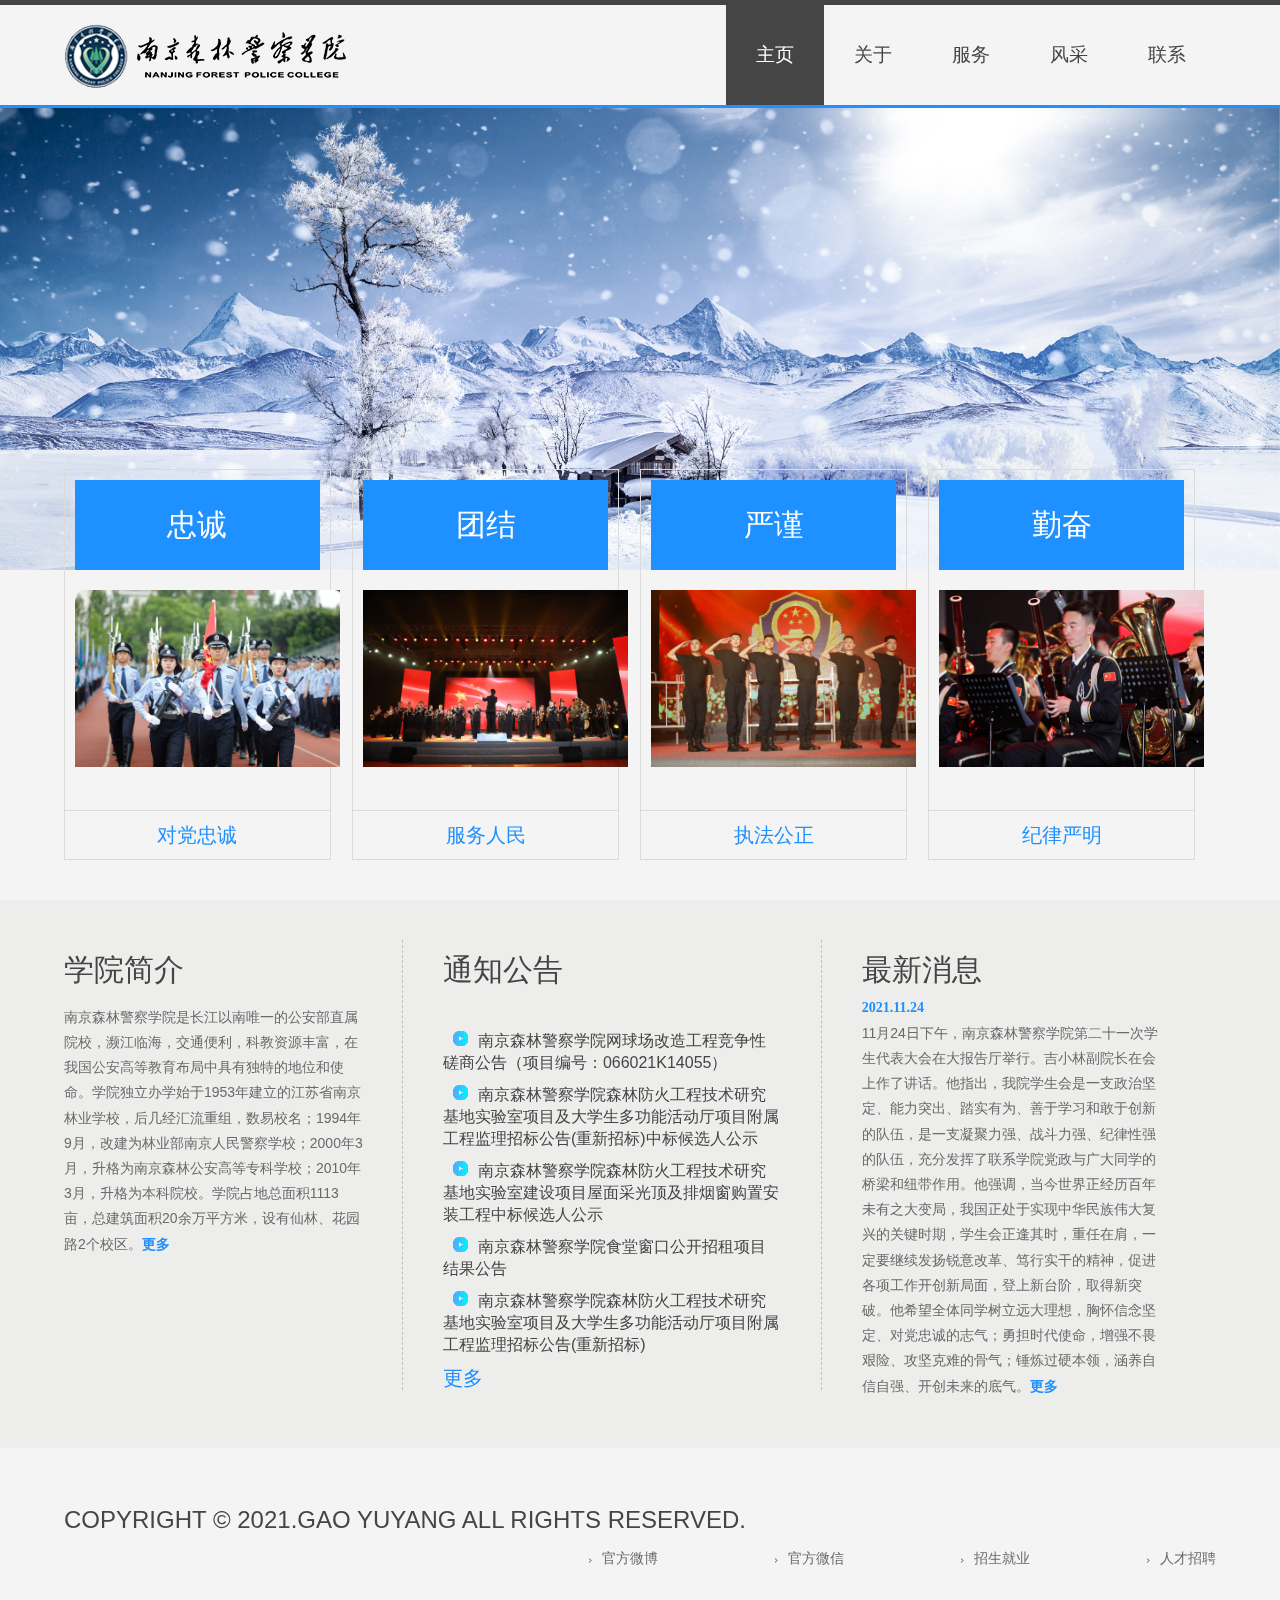
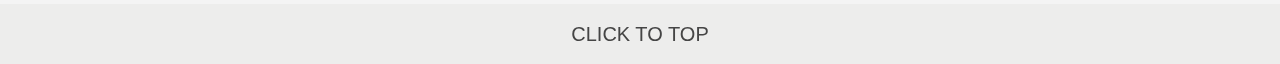
<file: nfpcfake/index.html>
<!DOCTYPE HTML>
<html>
	<head>
		<title>南京森林警察学院官网</title>
		<link href="css/style.css" rel="stylesheet" type="text/css"  media="all" />
		<link rel="stylesheet" href="css/responsiveslides.css">
		<link rel="icon" href="images/校徽.png" type="image/x-icon">
		<link rel="shortcut icon" href="images/校徽.png" type="image/x-icon">
		  <script>
		    $(function () {
				// Slideshow 1
				$("#slider1").responsiveSlides({
					maxwidth: 1600,
					speed: 600
				});
			});
		  </script>
		  <script type="text/javascript">
			jQuery(document).ready(function($) {
				$(".scroll").click(function(event){		
					event.preventDefault();
					$('html,body').animate({scrollTop:$(this.hash).offset().top},1200);
				});
			});
		</script>
		<script type="text/javascript">
			jQuery(document).ready(function($) {
				$(".scroll").click(function(event){		
					event.preventDefault();
					$('html,body').animate({scrollTop:$(this.hash).offset().top},1200);
				});
			});
		</script>
	</head>
	<body>
	<!---start-wrap---->
		<!---start-header---->
		<div class="header" id="top">
			<div class="wrap">
			<!---start-logo---->
			<div class="logo">
				<a href="index.html"><img src="images/logo.png" title="logo" /></a>
			</div>
			<!---End-logo---->
			<!---start-top-nav---->
			<div class="top-nav">
				<ul>
					<li class="active"><a href="index.html">主页</a></li>
					<li><a href="about.html">关于</a></li>
					<li><a href="services.html">服务</a></li>
					<li><a href="gallery.html">风采</a></li>
					<li><a href="contact.html">联系</a></li>
				</ul>
			</div>
			<div class="clear"> </div>
			<!---End-top-nav---->
		</div>
		<!---End-header---->
	</div>
		<!--start-image-slider---->
					<div class="image-slider">
						<!-- Slideshow 1 -->
					    <ul class="rslides" id="slider1">
					      <li><img src="images/首页封面.jpg" alt=""></li>
					    </ul>
						 <!-- Slideshow 2 -->
					</div>
					<!--End-image-slider---->
		<!---start---content----->
		<div class="wrap">
		<div class="content">
			<!---start-grids----->
			<div class="grids">
				 <div class="grid">
				 	<h3>忠诚</h3>
				 	<a href="#"><img src="images/忠诚.jpg"  title="忠诚" /></a>
				 	<p></p>
				 	<a class="button" href="#">对党忠诚</a>
				 </div>
				 <div class="grid">
				 	<h3>团结</h3>
				 	<a href="#"><img src="images/团结.jpg"  title="团结" /></a>
				 	<p></p>
				 	<a class="button" href="#">服务人民</a>
				 </div>
				 </div>
				 <div class="grid">
				 	<h3>严谨</h3>
				 	<a href="#"><img src="images/严谨.jpg"  title="严谨" /></a>
				 	<p></p>
				 	<a class="button" href="#">执法公正</a>
				 </div>
				 </div>
				 <div class="grid last-grid">
				 	<h3>勤奋</h3>
				 	<a href="#"><img src="images/勤奋.jpg"  title="勤奋	" /></a>
				 	<p></p>
				 	<a class="button" href="#">纪律严明</a>
				 </div>
				 </div>
				 <div class="clear"> </div>
			</div>
			<!---End-grids----->
		</div>
		</div>
			<!---start-box---->
			<div class="boxs">
				<div class="wrap">
				<div class="box">
					<h3>学院简介</h3>
					<p>南京森林警察学院是长江以南唯一的公安部直属院校，濒江临海，交通便利，科教资源丰富，在我国公安高等教育布局中具有独特的地位和使命。学院独立办学始于1953年建立的江苏省南京林业学校，后几经汇流重组，数易校名；1994年9月，改建为林业部南京人民警察学校；2000年3月，升格为南京森林公安高等专科学校；2010年3月，升格为本科院校。学院占地总面积1113亩，总建筑面积20余万平方米，设有仙林、花园路2个校区。<a href="about.html">更多</a></p>
				</div>
				<div class="box center-box">
					<h3>通知公告</h3>
					<ul>
						<li><a href="#">南京森林警察学院网球场改造工程竞争性磋商公告（项目编号：066021K14055）</li>
						<li><a href="#">南京森林警察学院森林防火工程技术研究基地实验室项目及大学生多功能活动厅项目附属工程监理招标公告(重新招标)中标候选人公示</a></li>
						<li><a href="#">南京森林警察学院森林防火工程技术研究基地实验室建设项目屋面采光顶及排烟窗购置安装工程中标候选人公示</a></li>
						<li><a href="#">南京森林警察学院食堂窗口公开招租项目结果公告</a></li>
						<li><a href="#">南京森林警察学院森林防火工程技术研究基地实验室项目及大学生多功能活动厅项目附属工程监理招标公告(重新招标)</a></li>
						<a class="button1" href="http://www.forestpolice.net/706/list.htm">更多</a>
					</ul>
				</div>
				<div class="box">
					<h3>最新消息</h3>
					<span>2021.11.24</span>
					<p>11月24日下午，南京森林警察学院第二十一次学生代表大会在大报告厅举行。吉小林副院长在会上作了讲话。他指出，我院学生会是一支政治坚定、能力突出、踏实有为、善于学习和敢于创新的队伍，是一支凝聚力强、战斗力强、纪律性强的队伍，充分发挥了联系学院党政与广大同学的桥梁和纽带作用。他强调，当今世界正经历百年未有之大变局，我国正处于实现中华民族伟大复兴的关键时期，学生会正逢其时，重任在肩，一定要继续发扬锐意改革、笃行实干的精神，促进各项工作开创新局面，登上新台阶，取得新突破。他希望全体同学树立远大理想，胸怀信念坚定、对党忠诚的志气；勇担时代使命，增强不畏艰险、攻坚克难的骨气；锤炼过硬本领，涵养自信自强、开创未来的底气。<a href="http://www.forestpolice.net/704/list.htm">更多</a></p>
				</div>
				<div class="clear"> </div>
			</div>
			<!---start-box---->
		</div>
		<!---End---content----->
		<div class="clear"> </div>
		<div class="footer">
			<div class="wrap">
			<div class="footer-left">
				<p>Copyright &copy; 2021.Gao YuYang All rights reserved.
			</div>
			<div class="footer-right">
				<ul>
					<li><a href="http://www.forestpolice.net/_upload/tpl/00/01/1/template1/images/weibo.png">官方微博</a></li>
					<li><a href="http://www.forestpolice.net/_upload/tpl/00/01/1/template1/images/weixin.jpg">官方微信</a></li>
					<li><a href="https://zsjyc.forestpolice.net/">招生就业</a></li>
					<li><a href="http://rsc.forestpolice.net/396/list.htm">人才招聘</a></li>
				</ul>
			</div>
			<div class="clear"> </div>
			
		</div>
	</div>
	<div class="clear"> </div>
	<div class="top-link">
		<a href="#top" class="scroll">Click to Top</a>
	</div>
	<!---End-wrap---->
	
</body>
</html>
</file>
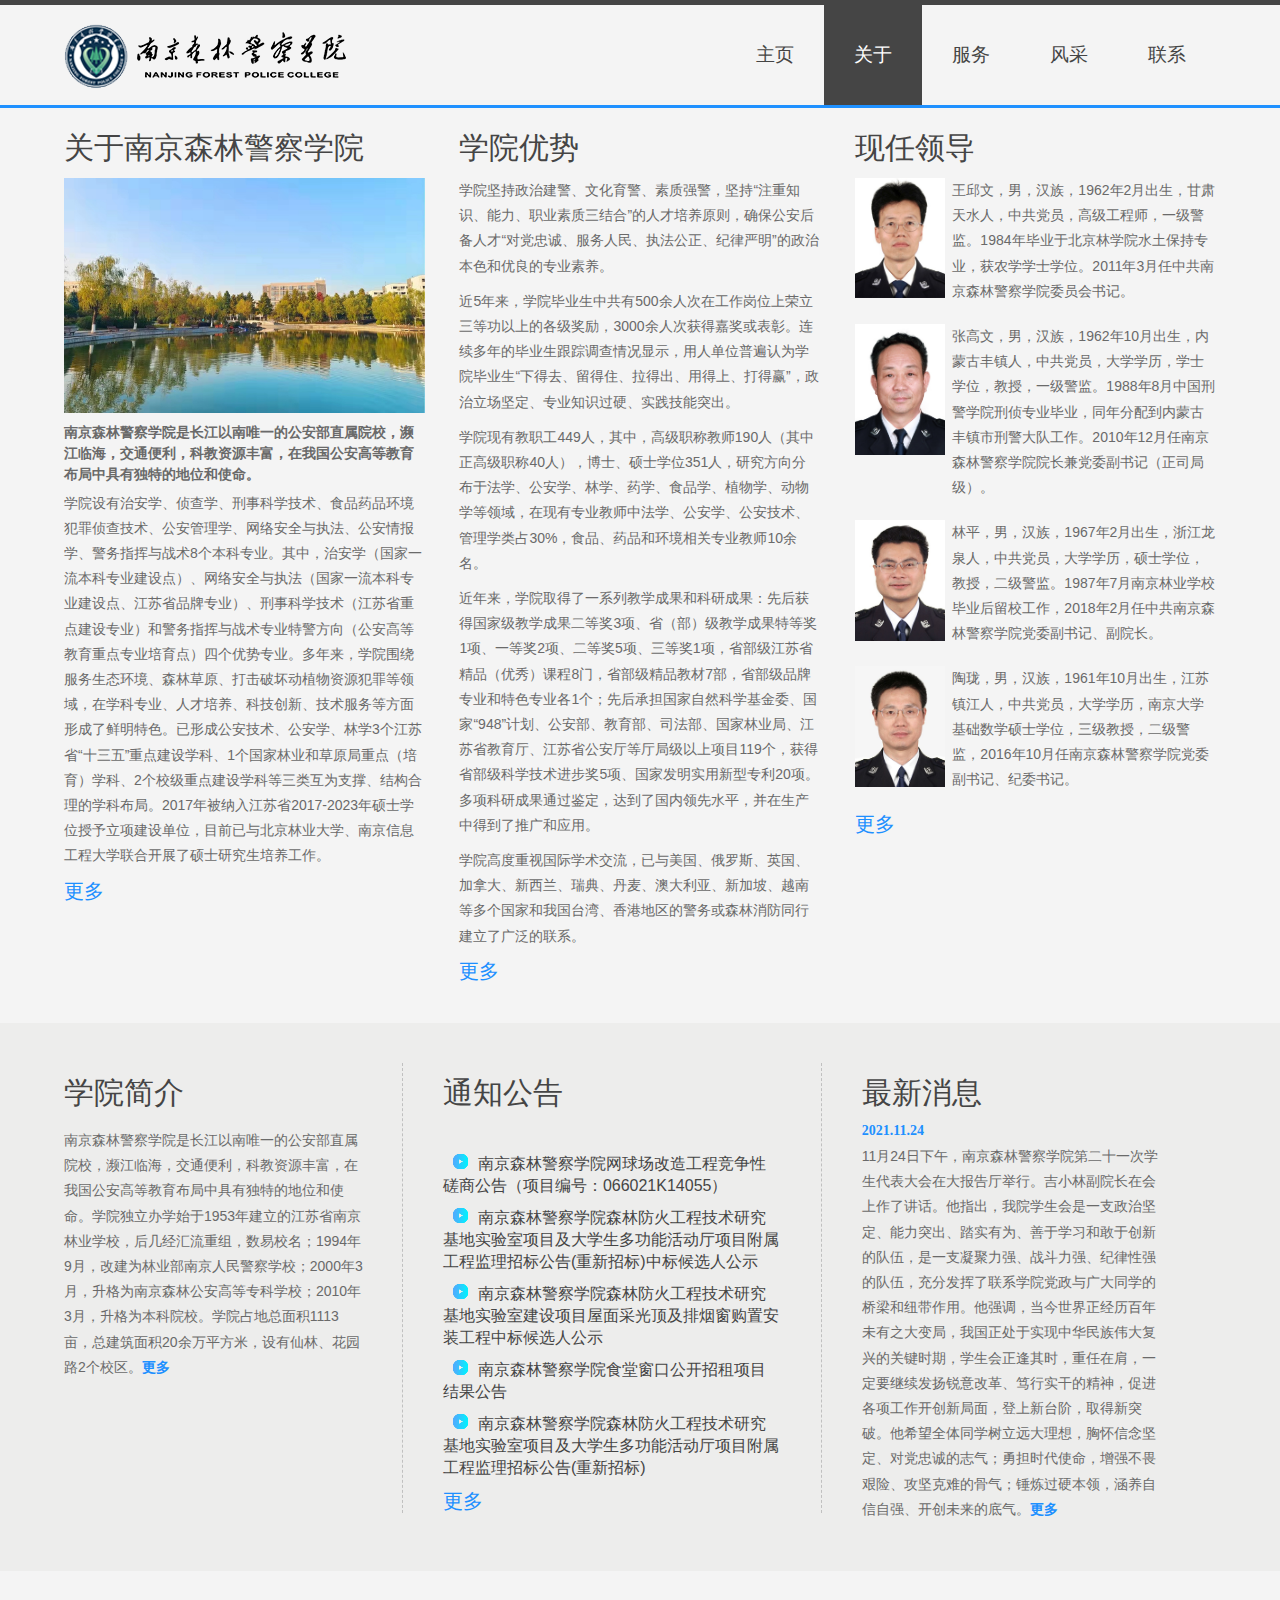
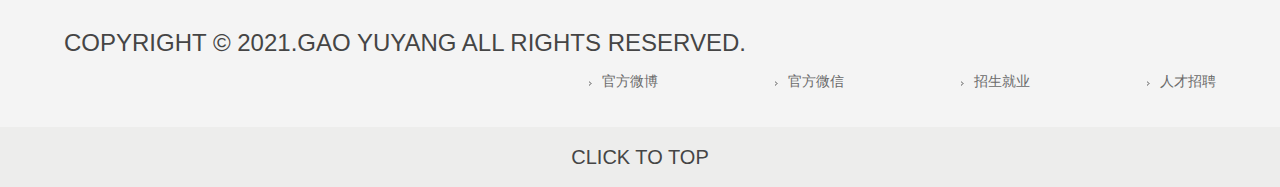
<file: nfpcfake/about.html>
<!DOCTYPE HTML>
<html>
	<head>
		<title>南京森林警察学院官网</title>
		<link href="css/style.css" rel="stylesheet" type="text/css"  media="all" />
		<link rel="icon" href="images/校徽.png" type="image/x-icon">
		<link rel="shortcut icon" href="images/校徽.png" type="image/x-icon">
		<script src="http://www.5imoban.net/download/jquery/jquery-1.8.3.min.js"></script>
		  <script type="text/javascript">
			jQuery(document).ready(function($) {
				$(".scroll").click(function(event){		
					event.preventDefault();
					$('html,body').animate({scrollTop:$(this.hash).offset().top},1200);
				});
			});
		</script>
	</head>
	<body>
	<!---start-wrap---->
	
		<!---start-header---->
		<div class="header" id="top">
			<div class="wrap">
			<!---start-logo---->
			<div class="logo">
				<a href="index.html"><img src="images/logo.png" title="logo" /></a>
			</div>
			<!---End-logo---->
			<!---start-top-nav---->
			<div class="top-nav">
				<ul>
					<li><a href="index.html">主页</a></li>
					<li class="active"><a href="about.html">关于</a></li>
					<li><a href="services.html">服务</a></li>
					<li><a href="gallery.html">风采</a></li>
					<li><a href="contact.html">联系</a></li>
				</ul>
			</div>
			<div class="clear"> </div>
			<!---End-top-nav---->
		</div>
		<!---End-header---->
	</div>
		<!---start---content----->
		<div class="wrap">
		<div class="content">
			<!--start-about--->
			<div class="about">
				<div class="about-grids">
					<div class="about-grid">
						<h3>关于南京森林警察学院</h3>
						<a href="#"><img src="images/静思湖风景.jpg" title="校园内部" /></a>
						<span>南京森林警察学院是长江以南唯一的公安部直属院校，濒江临海，交通便利，科教资源丰富，在我国公安高等教育布局中具有独特的地位和使命。</span>
						<p>学院设有治安学、侦查学、刑事科学技术、食品药品环境犯罪侦查技术、公安管理学、网络安全与执法、公安情报学、警务指挥与战术8个本科专业。其中，治安学（国家一流本科专业建设点）、网络安全与执法（国家一流本科专业建设点、江苏省品牌专业）、刑事科学技术（江苏省重点建设专业）和警务指挥与战术专业特警方向（公安高等教育重点专业培育点）四个优势专业。多年来，学院围绕服务生态环境、森林草原、打击破坏动植物资源犯罪等领域，在学科专业、人才培养、科技创新、技术服务等方面形成了鲜明特色。已形成公安技术、公安学、林学3个江苏省“十三五”重点建设学科、1个国家林业和草原局重点（培育）学科、2个校级重点建设学科等三类互为支撑、结构合理的学科布局。2017年被纳入江苏省2017-2023年硕士学位授予立项建设单位，目前已与北京林业大学、南京信息工程大学联合开展了硕士研究生培养工作。</p>
						<a class="button1" href="http://www.forestpolice.net/717/list.htm">更多</a>
					</div>
					<div class="about-grid center-grid1">
						<h3>学院优势</h3>
						<p>学院坚持政治建警、文化育警、素质强警，坚持“注重知识、能力、职业素质三结合”的人才培养原则，确保公安后备人才“对党忠诚、服务人民、执法公正、纪律严明”的政治本色和优良的专业素养。</p>
						<p>近5年来，学院毕业生中共有500余人次在工作岗位上荣立三等功以上的各级奖励，3000余人次获得嘉奖或表彰。连续多年的毕业生跟踪调查情况显示，用人单位普遍认为学院毕业生“下得去、留得住、拉得出、用得上、打得赢”，政治立场坚定、专业知识过硬、实践技能突出。</p>
						<p>学院现有教职工449人，其中，高级职称教师190人（其中正高级职称40人），博士、硕士学位351人，研究方向分布于法学、公安学、林学、药学、食品学、植物学、动物学等领域，在现有专业教师中法学、公安学、公安技术、管理学类占30%，食品、药品和环境相关专业教师10余名。</p>
						<p>近年来，学院取得了一系列教学成果和科研成果：先后获得国家级教学成果二等奖3项、省（部）级教学成果特等奖1项、一等奖2项、二等奖5项、三等奖1项，省部级江苏省精品（优秀）课程8门，省部级精品教材7部，省部级品牌专业和特色专业各1个；先后承担国家自然科学基金委、国家“948”计划、公安部、教育部、司法部、国家林业局、江苏省教育厅、江苏省公安厅等厅局级以上项目119个，获得省部级科学技术进步奖5项、国家发明实用新型专利20项。多项科研成果通过鉴定，达到了国内领先水平，并在生产中得到了推广和应用。</p>
						<p>学院高度重视国际学术交流，已与美国、俄罗斯、英国、加拿大、新西兰、瑞典、丹麦、澳大利亚、新加坡、越南等多个国家和我国台湾、香港地区的警务或森林消防同行建立了广泛的联系。</p>
						<a class="button1" href="http://www.forestpolice.net/718/list.htm">更多</a>
					</div>
					<div class="about-grid last-grid">
						<h3>现任领导</h3>
						<div class="about-team">
							<div class="client">
								<div class="about-team-left">
									<a href="#"><img src="images/王邱文.jpg" title="王邱文" /></a>
								</div>
								<div class="about-team-right">
									<p>王邱文，男，汉族，1962年2月出生，甘肃天水人，中共党员，高级工程师，一级警监。1984年毕业于北京林学院水土保持专业，获农学学士学位。2011年3月任中共南京森林警察学院委员会书记。</p>
								</div>
								<div class="clear"> </div>
							</div>
							<div class="client">
								<div class="about-team-left">
									<a href="#"><img src="images/张高文.jpg" title="张高文" /></a>
								</div>
								<div class="about-team-right">
									<p>张高文，男，汉族，1962年10月出生，内蒙古丰镇人，中共党员，大学学历，学士学位，教授，一级警监。1988年8月中国刑警学院刑侦专业毕业，同年分配到内蒙古丰镇市刑警大队工作。2010年12月任南京森林警察学院院长兼党委副书记（正司局级）。</p>
								</div>
								<div class="clear"> </div>
							</div>
							<div class="client">
								<div class="about-team-left">
									<a href="#"><img src="images/林平.jpg" title="林平" /></a>
								</div>
								<div class="about-team-right">
									<p>林平，男，汉族，1967年2月出生，浙江龙泉人，中共党员，大学学历，硕士学位，教授，二级警监。1987年7月南京林业学校毕业后留校工作，2018年2月任中共南京森林警察学院党委副书记、副院长。</p>
								</div>
								<div class="clear"> </div>
							</div>
							<div class="client">
								<div class="about-team-left">
									<a href="#"><img src="images/陶珑.jpg" title="陶珑" /></a>
								</div>
								<div class="about-team-right">
									<p>陶珑，男，汉族，1961年10月出生，江苏镇江人，中共党员，大学学历，南京大学基础数学硕士学位，三级教授，二级警监，2016年10月任南京森林警察学院党委副书记、纪委书记。</p>
								</div>
								<div class="clear"> </div>
							</div>
							<a class="button1" href="http://www.forestpolice.net/719/list.htm">更多</a>
						</div>
					</div>
					<div class="clear"> </div>
				</div>
			</div>
			<!--End-about--->
		</div>
		</div>
		<!---start-box---->
			<div class="boxs">
				<div class="wrap">
				<div class="box">
					<h3>学院简介</h3>
					<p>南京森林警察学院是长江以南唯一的公安部直属院校，濒江临海，交通便利，科教资源丰富，在我国公安高等教育布局中具有独特的地位和使命。学院独立办学始于1953年建立的江苏省南京林业学校，后几经汇流重组，数易校名；1994年9月，改建为林业部南京人民警察学校；2000年3月，升格为南京森林公安高等专科学校；2010年3月，升格为本科院校。学院占地总面积1113亩，总建筑面积20余万平方米，设有仙林、花园路2个校区。<a href="about.html">更多</a></p>
				</div>
				<div class="box center-box">
					<h3>通知公告</h3>
					<ul>
						<li><a href="#">南京森林警察学院网球场改造工程竞争性磋商公告（项目编号：066021K14055）</li>
						<li><a href="#">南京森林警察学院森林防火工程技术研究基地实验室项目及大学生多功能活动厅项目附属工程监理招标公告(重新招标)中标候选人公示</a></li>
						<li><a href="#">南京森林警察学院森林防火工程技术研究基地实验室建设项目屋面采光顶及排烟窗购置安装工程中标候选人公示</a></li>
						<li><a href="#">南京森林警察学院食堂窗口公开招租项目结果公告</a></li>
						<li><a href="#">南京森林警察学院森林防火工程技术研究基地实验室项目及大学生多功能活动厅项目附属工程监理招标公告(重新招标)</a></li>
						<a class="button1" href="http://www.forestpolice.net/706/list.htm">更多</a>
					</ul>
				</div>
				<div class="box">
					<h3>最新消息</h3>
					<span>2021.11.24</span>
					<p>11月24日下午，南京森林警察学院第二十一次学生代表大会在大报告厅举行。吉小林副院长在会上作了讲话。他指出，我院学生会是一支政治坚定、能力突出、踏实有为、善于学习和敢于创新的队伍，是一支凝聚力强、战斗力强、纪律性强的队伍，充分发挥了联系学院党政与广大同学的桥梁和纽带作用。他强调，当今世界正经历百年未有之大变局，我国正处于实现中华民族伟大复兴的关键时期，学生会正逢其时，重任在肩，一定要继续发扬锐意改革、笃行实干的精神，促进各项工作开创新局面，登上新台阶，取得新突破。他希望全体同学树立远大理想，胸怀信念坚定、对党忠诚的志气；勇担时代使命，增强不畏艰险、攻坚克难的骨气；锤炼过硬本领，涵养自信自强、开创未来的底气。<a href="http://www.forestpolice.net/704/list.htm">更多</a></p>
				</div>
				<div class="clear"> </div>
			</div>
		</div>
		<!---End---content----->
		<div class="clear"> </div>
		<div class="footer">
			<div class="wrap">
			<div class="footer-left">
				<p>Copyright &copy; 2021.Gao YuYang All rights reserved.
			</div>
			<div class="footer-right">
				<ul>
					<li><a href="http://www.forestpolice.net/_upload/tpl/00/01/1/template1/images/weibo.png">官方微博</a></li>
					<li><a href="http://www.forestpolice.net/_upload/tpl/00/01/1/template1/images/weixin.jpg">官方微信</a></li>
					<li><a href="https://zsjyc.forestpolice.net/">招生就业</a></li>
					<li><a href="http://rsc.forestpolice.net/396/list.htm">人才招聘</a></li>
				</ul>
			</div>
			<div class="clear"> </div>
			
		</div>
	</div>
	<div class="clear"> </div>
	<div class="top-link">
		<a href="#top" class="scroll">Click to Top</a>
	</div>
	<!---End-wrap---->
</body>
</html>
</file>
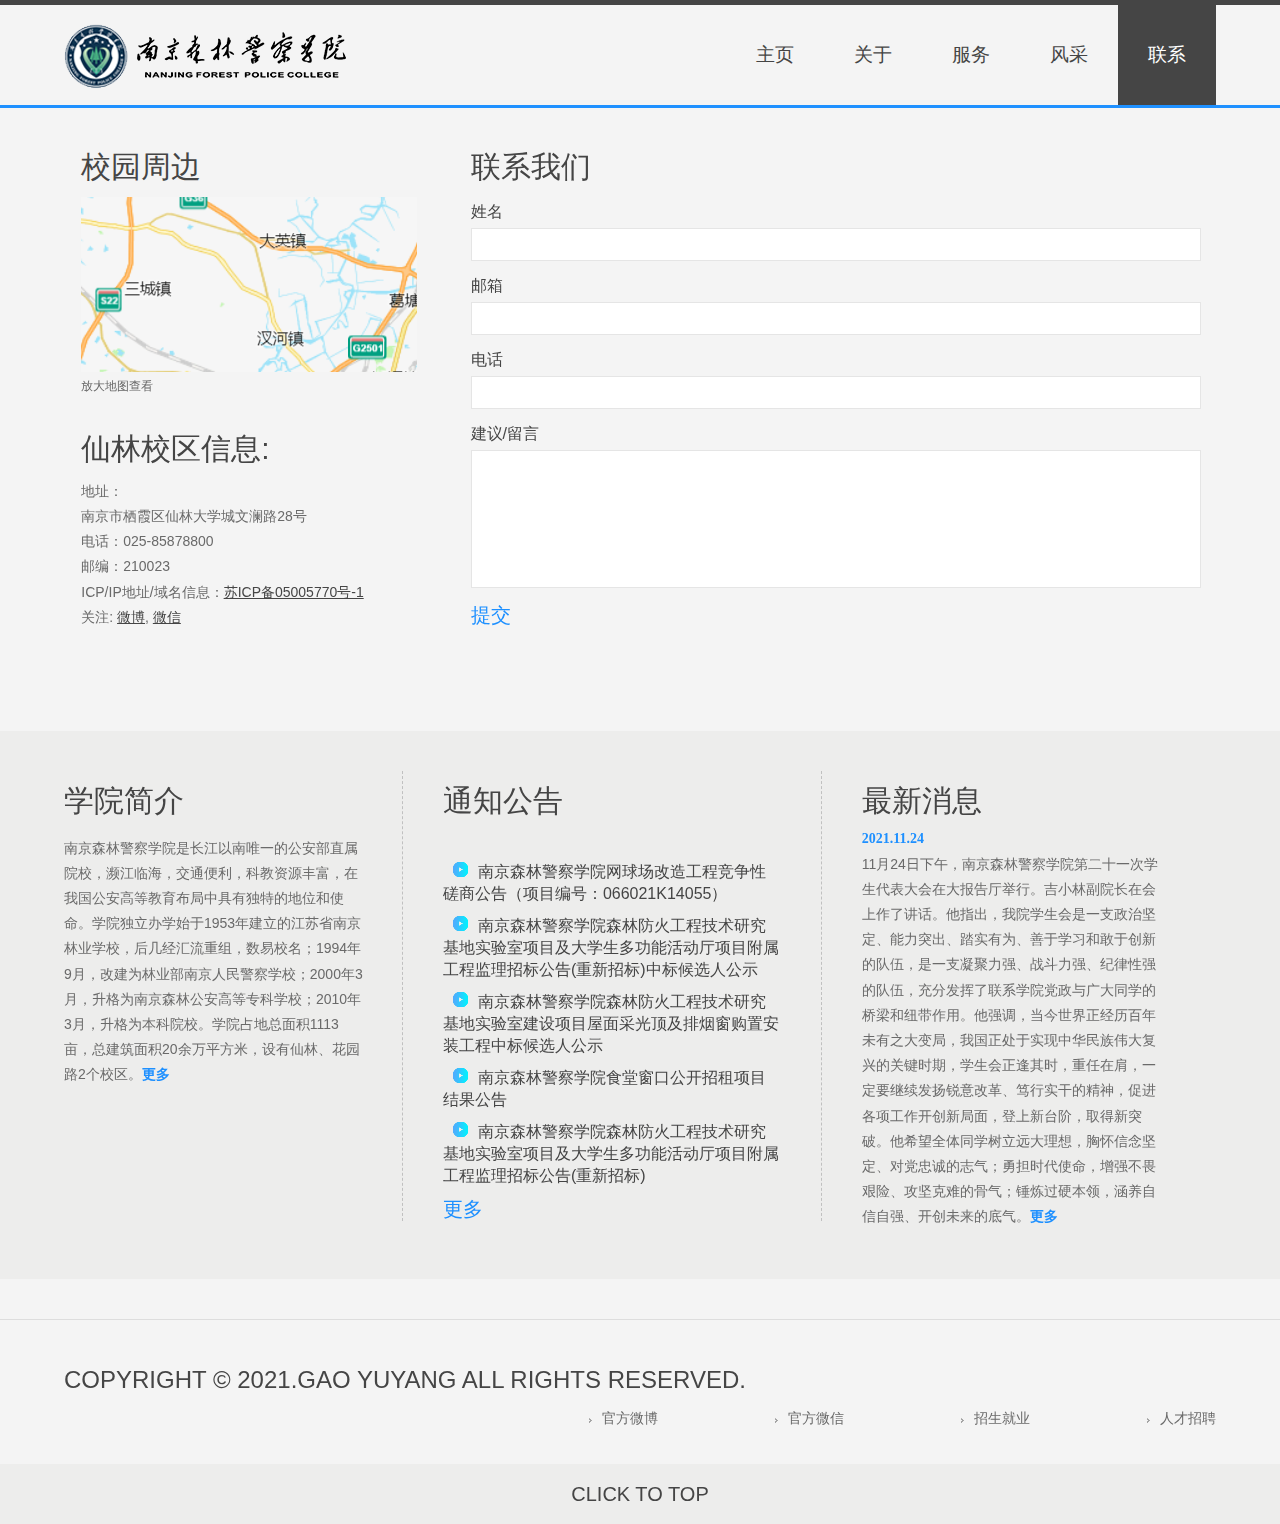
<file: nfpcfake/contact.html>
<!DOCTYPE HTML>
<html>
	<head>
		<title>南京森林警察学院官网</title>
		<link href="css/style.css" rel="stylesheet" type="text/css"  media="all" />
		<link rel="icon" href="images/校徽.png" type="image/x-icon">
		<link rel="shortcut icon" href="images/校徽.png" type="image/x-icon">
		<script src="http://www.5imoban.net/download/jquery/jquery-1.8.3.min.js"></script>
		  <script type="text/javascript">t/download/jquery/jquery-1.8.3.min.js"></script>
		  <script type="text/javascript">
			jQuery(document).ready(function($) {
				$(".scroll").click(function(event){		
					event.preventDefault();
					$('html,body').animate({scrollTop:$(this.hash).offset().top},1200);
				});
			});
		</script>
	</head>
	<body>
	<!---start-wrap---->
	
		<!---start-header---->
		<div class="header" id="top">
			<div class="wrap">
			<!---start-logo---->
			<div class="logo">
				<a href="index.html"><img src="images/logo.png" title="logo" /></a>
			</div>
			<!---End-logo---->
			<!---start-top-nav---->
			<div class="top-nav">
				<ul>
					<li><a href="index.html">主页</a></li>
					<li><a href="about.html">关于</a></li>
					<li><a href="services.html">服务</a></li>
					<li><a href="gallery.html">风采</a></li>
					<li class="active"><a href="contact.html">联系</a></li>
				</ul>
			</div>
			<div class="clear"> </div>
			<!---End-top-nav---->
		</div>
		<!---End-header---->
	</div>
		<!---start---content----->
		<div class="wrap">
		<div class="content">
			<!---start-contect--->
			<div class="contact">
				<div class="section group">				
				<div class="col span_1_of_3">
					<div class="contact_info">
			    	 	<h3>校园周边</h3>
			    	 		<div class="map">
					   			<iframe width="100%" height="175" frameborder="0" scrolling="yes" marginheight="0" marginwidth="0" src="images/地图.png"></iframe><br><small><a href="images/地图.png" style="color:#666;text-align:left;font-size:12px">放大地图查看</a></small>
					   		</div>
      				</div>
      			<div class="company_address">
				     	<h3>仙林校区信息:</h3>
						    	<p>地址：</p>
						   		<p>南京市栖霞区仙林大学城文澜路28号</p>
				   		<p>电话：025-85878800</p>
				   		<p>邮编：210023</p>
				 	 	<p>ICP/IP地址/域名信息：<span>苏ICP备05005770号-1</span></p>
				   		<p>关注: <span>微博</span>, <span>微信</span></p>
				   </div>
				</div>				
				<div class="col span_2_of_3">
				  <div class="contact-form">
				  	<h3>联系我们</h3>
						    <div>
						    	<span><label>姓名</label></span>
						    	<span><input name="提交者姓名" type="text" class="textbox"></span>
						    </div>
						    <div>
						    	<span><label>邮箱</label></span>
						    	<span><input name="提交者邮箱" type="text" class="textbox"></span>
						    </div>
						    <div>
						     	<span><label>电话</label></span>
						    	<span><input name="提交者电话" type="text" class="textbox"></span>
						    </div>
						    <div>
						    	<span><label>建议/留言</label></span>
						    	<span><textarea name="userMsg"> </textarea></span>
						    </div>
						   <div>
						   		<a class="button1" href="#">提交</a>
						  </div>
					    </form>

				    </div>
  				</div>				
			  </div>
			</div>
			<!---End-contect--->
		</div>
		</div>
			<!---start-box---->
			<div class="boxs">
				<div class="wrap">
				<div class="box">
					<h3>学院简介</h3>
					<p>南京森林警察学院是长江以南唯一的公安部直属院校，濒江临海，交通便利，科教资源丰富，在我国公安高等教育布局中具有独特的地位和使命。学院独立办学始于1953年建立的江苏省南京林业学校，后几经汇流重组，数易校名；1994年9月，改建为林业部南京人民警察学校；2000年3月，升格为南京森林公安高等专科学校；2010年3月，升格为本科院校。学院占地总面积1113亩，总建筑面积20余万平方米，设有仙林、花园路2个校区。<a href="about.html">更多</a></p>
				</div>
				<div class="box center-box">
					<h3>通知公告</h3>
					<ul>
						<li><a href="#">南京森林警察学院网球场改造工程竞争性磋商公告（项目编号：066021K14055）</li>
						<li><a href="#">南京森林警察学院森林防火工程技术研究基地实验室项目及大学生多功能活动厅项目附属工程监理招标公告(重新招标)中标候选人公示</a></li>
						<li><a href="#">南京森林警察学院森林防火工程技术研究基地实验室建设项目屋面采光顶及排烟窗购置安装工程中标候选人公示</a></li>
						<li><a href="#">南京森林警察学院食堂窗口公开招租项目结果公告</a></li>
						<li><a href="#">南京森林警察学院森林防火工程技术研究基地实验室项目及大学生多功能活动厅项目附属工程监理招标公告(重新招标)</a></li>
						<a class="button1" href="http://www.forestpolice.net/706/list.htm">更多</a>
					</ul>
				</div>
				<div class="box">
					<h3>最新消息</h3>
					<span>2021.11.24</span>
					<p>11月24日下午，南京森林警察学院第二十一次学生代表大会在大报告厅举行。吉小林副院长在会上作了讲话。他指出，我院学生会是一支政治坚定、能力突出、踏实有为、善于学习和敢于创新的队伍，是一支凝聚力强、战斗力强、纪律性强的队伍，充分发挥了联系学院党政与广大同学的桥梁和纽带作用。他强调，当今世界正经历百年未有之大变局，我国正处于实现中华民族伟大复兴的关键时期，学生会正逢其时，重任在肩，一定要继续发扬锐意改革、笃行实干的精神，促进各项工作开创新局面，登上新台阶，取得新突破。他希望全体同学树立远大理想，胸怀信念坚定、对党忠诚的志气；勇担时代使命，增强不畏艰险、攻坚克难的骨气；锤炼过硬本领，涵养自信自强、开创未来的底气。<a href="http://www.forestpolice.net/704/list.htm">更多</a></p>
				</div>
				<div class="clear"> </div>
			</div>
			<!---start-box---->
		</div>
		<!---End---content----->
		<div class="clear"> </div>
		<div class="footer contact-footer">
			<div class="wrap">
			<div class="footer-left">
				<p>Copyright &copy; 2021.Gao YuYang All rights reserved.</p>
			</div>
			<div class="footer-right">
				<ul>
					<li><a href="http://www.forestpolice.net/_upload/tpl/00/01/1/template1/images/weibo.png">官方微博</a></li>
					<li><a href="http://www.forestpolice.net/_upload/tpl/00/01/1/template1/images/weixin.jpg">官方微信</a></li>
					<li><a href="https://zsjyc.forestpolice.net/">招生就业</a></li>
					<li><a href="http://rsc.forestpolice.net/396/list.htm">人才招聘</a></li>
				</ul>
			</div>
			<div class="clear"> </div>
			
		</div>
	</div>
	<div class="clear"> </div>
	<div class="top-link">
		<a href="#top" class="scroll">Click to Top</a>
	</div>
	<!---End-wrap---->
</body>
</html>
</file>
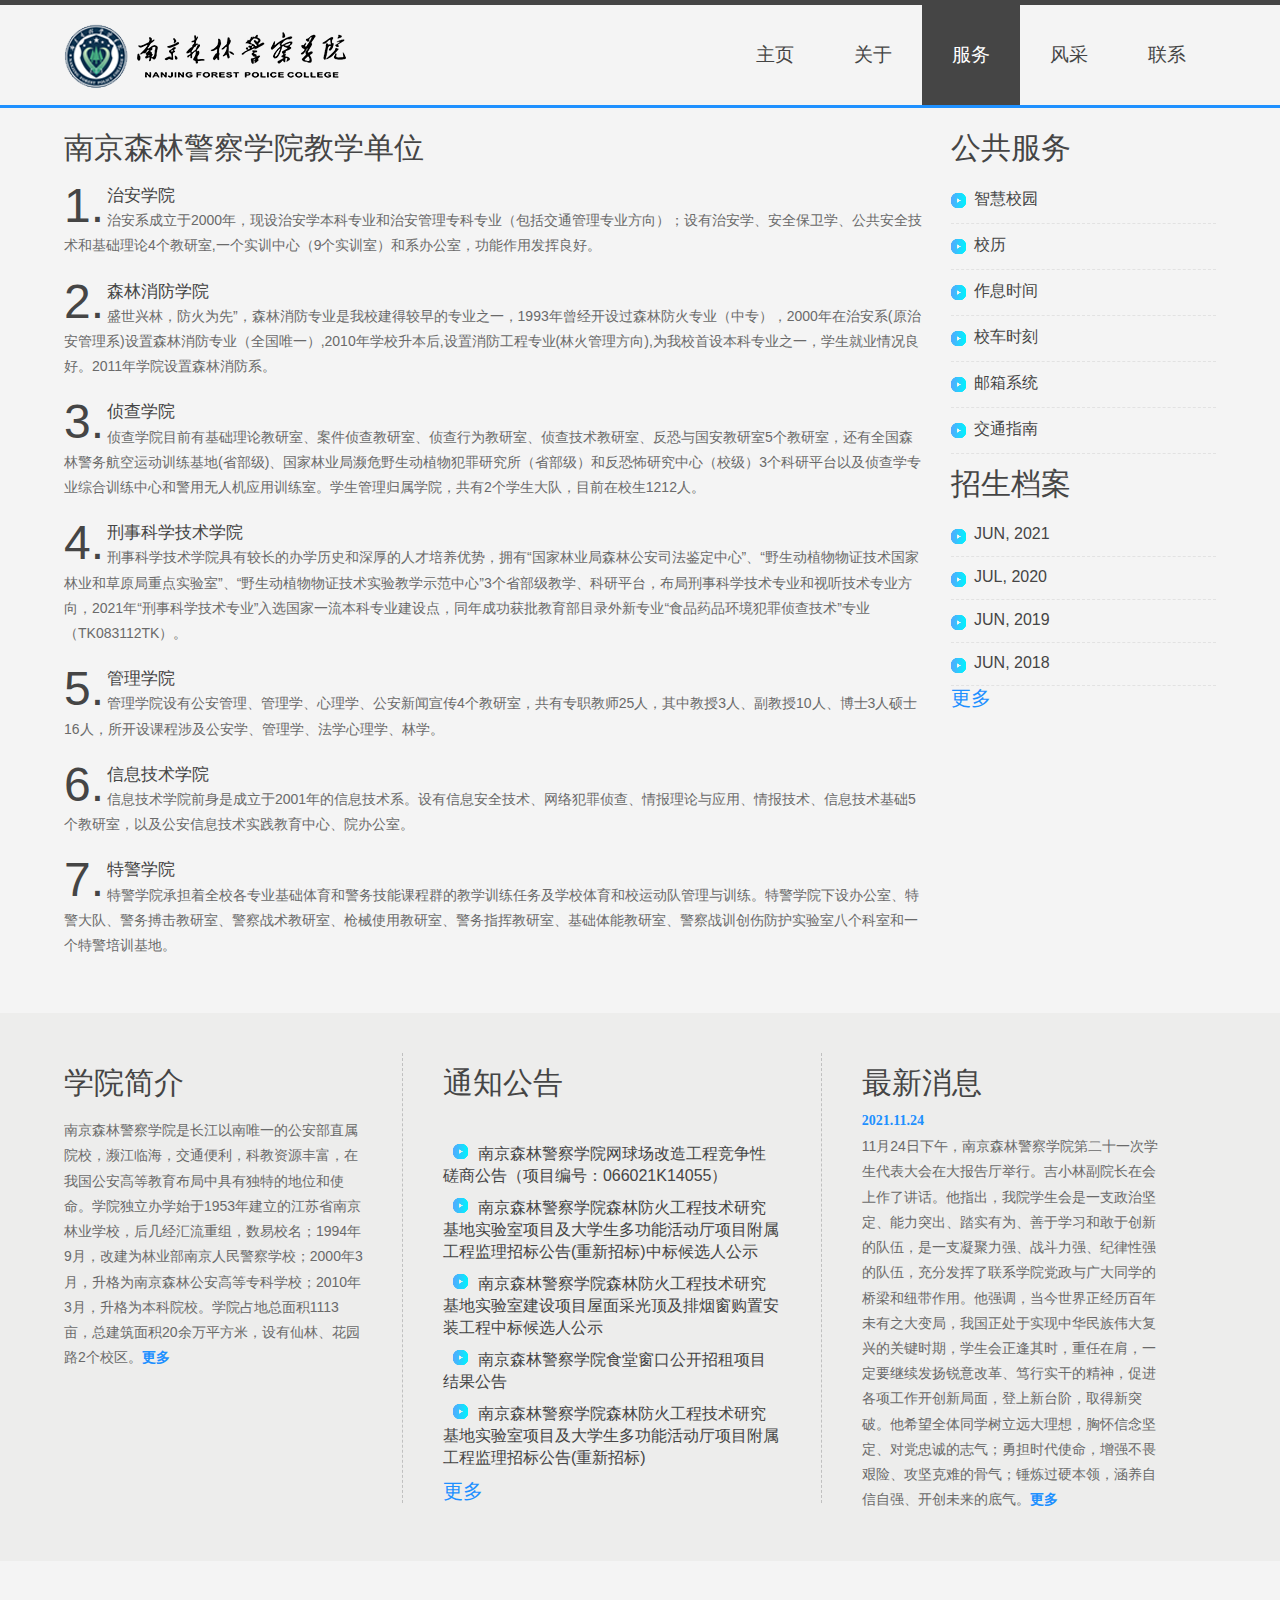
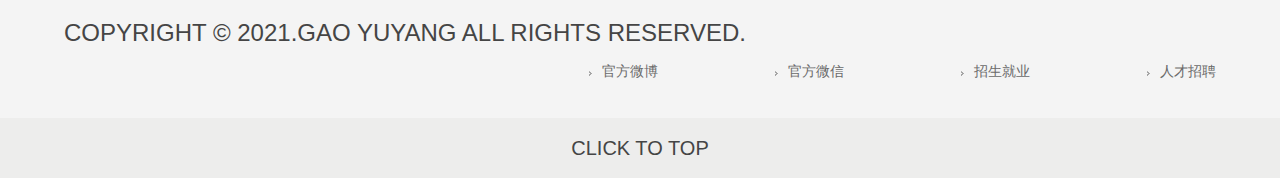
<file: nfpcfake/services.html>
<!DOCTYPE HTML>
<html>
	<head>
		<title>南京森林警察学院官网</title>
		<link href="css/style.css" rel="stylesheet" type="text/css"  media="all" />
		<link rel="icon" href="images/校徽.png" type="image/x-icon">
		<link rel="shortcut icon" href="images/校徽.png" type="image/x-icon">
		<script src="http://www.5imoban.net/download/jquery/jquery-1.8.3.min.js"></script>
		  <script type="text/javascript">
			jQuery(document).ready(function($) {
				$(".scroll").click(function(event){		
					event.preventDefault();
					$('html,body').animate({scrollTop:$(this.hash).offset().top},1200);
				});
			});
		</script>
	</head>
	<body>
	<!---start-wrap---->
	
		<!---start-header---->
		<div class="header" id="top">
			<div class="wrap">
			<!---start-logo---->
			<div class="logo">
				<a href="index.html"><img src="images/logo.png" title="logo" /></a>
			</div>
			<!---End-logo---->
			<!---start-top-nav---->
			<div class="top-nav">
				<ul>
					<li><a href="index.html">主页</a></li>
					<li><a href="about.html">关于</a></li>
					<li class="active"><a href="services.html">服务</a></li>
					<li><a href="gallery.html">风采</a></li>
					<li><a href="contact.html">联系</a></li>
				</ul>
			</div>
			<div class="clear"> </div>
			<!---End-top-nav---->
		</div>
		<!---End-header---->
	</div>
		<!---start---content----->
		<div class="wrap">
		<div class="content">
			<!---start-services---->
			<div class="services">
						<div class="service-content">
							<h3>南京森林警察学院教学单位</h3>
							<ul>
								<li><span>1.</span></li>
								<li><p><a href="#">治安学院</a>治安系成立于2000年，现设治安学本科专业和治安管理专科专业（包括交通管理专业方向）；设有治安学、安全保卫学、公共安全技术和基础理论4个教研室,一个实训中心（9个实训室）和系办公室，功能作用发挥良好。</p></li>
								<div class="clear"> </div>
							</ul>
							<ul>
								<li><span>2.</span></li>
								<li><p><a href="#">森林消防学院</a>盛世兴林，防火为先”，森林消防专业是我校建得较早的专业之一，1993年曾经开设过森林防火专业（中专），2000年在治安系(原治安管理系)设置森林消防专业（全国唯一）,2010年学校升本后,设置消防工程专业(林火管理方向),为我校首设本科专业之一，学生就业情况良好。2011年学院设置森林消防系。</p></li>
								<div class="clear"> </div>
							</ul>
							<ul>
								<li><span>3.</span></li>
								<li><p><a href="#">侦查学院</a>侦查学院目前有基础理论教研室、案件侦查教研室、侦查行为教研室、侦查技术教研室、反恐与国安教研室5个教研室，还有全国森林警务航空运动训练基地(省部级)、国家林业局濒危野生动植物犯罪研究所（省部级）和反恐怖研究中心（校级）3个科研平台以及侦查学专业综合训练中心和警用无人机应用训练室。学生管理归属学院，共有2个学生大队，目前在校生1212人。</p></li>
								<div class="clear"> </div>
							</ul>
							<ul>
								<li><span>4.</span></li>
								<li><p><a href="#">刑事科学技术学院</a>刑事科学技术学院具有较长的办学历史和深厚的人才培养优势，拥有“国家林业局森林公安司法鉴定中心”、“野生动植物物证技术国家林业和草原局重点实验室”、“野生动植物物证技术实验教学示范中心”3个省部级教学、科研平台，布局刑事科学技术专业和视听技术专业方向，2021年“刑事科学技术专业”入选国家一流本科专业建设点，同年成功获批教育部目录外新专业“食品药品环境犯罪侦查技术”专业（TK083112TK）。</p></li>
								<div class="clear"> </div>
							</ul>
							<ul>
								<li><span>5.</span></li>
								<li><p><a href="#">管理学院</a>管理学院设有公安管理、管理学、心理学、公安新闻宣传4个教研室，共有专职教师25人，其中教授3人、副教授10人、博士3人硕士16人，所开设课程涉及公安学、管理学、法学心理学、林学。</p></li>
								<div class="clear"> </div>
							</ul>
							<ul>
								<li><span>6.</span></li>
								<li><p><a href="#">信息技术学院</a>信息技术学院前身是成立于2001年的信息技术系。设有信息安全技术、网络犯罪侦查、情报理论与应用、情报技术、信息技术基础5个教研室，以及公安信息技术实践教育中心、院办公室。</p></li>
								<div class="clear"> </div>
							</ul>
							<ul>
								<li><span>7.</span></li>
								<li><p><a href="#">特警学院</a>特警学院承担着全校各专业基础体育和警务技能课程群的教学训练任务及学校体育和校运动队管理与训练。特警学院下设办公室、特警大队、警务搏击教研室、警察战术教研室、枪械使用教研室、警务指挥教研室、基础体能教研室、警察战训创伤防护实验室八个科室和一个特警培训基地。</p></li>
								<div class="clear"> </div>
							</ul>
						</div>
						<div class="services-sidebar">
							<h3>公共服务</h3>
							 <ul>
							  	<li><a href="http://pucas.forestpolice.net/cas/login?service=http://puportal.forestpolice.net/personal-center">智慧校园</a></li>
							  	<li><a href="http://www.forestpolice.net/777/list.htm">校历</a></li>
							  	<li><a href="http://www.forestpolice.net/778/list.htm">作息时间</a></li>
							  	<li><a href="http://www.forestpolice.net/779/list.htm">校车时刻</a></li>
							  	<li><a href="http://mail.nfpc.edu.cn/">邮箱系统</a></li>
							  	<li><a href="http://www.forestpolice.net/782/list.htm">交通指南</a></li>
					 		 </ul>
					 		 <h3>招生档案</h3>
					 		 <ul>
					 		 	<li><a href="#">JUN, 2021</a></li>
					 		 	<li><a href="#">JUL, 2020</a></li>
					 		 	<li><a href="#">JUN, 2019</a></li>
					 		 	<li><a href="#">JUN, 2018</a></li>
					 		 	<a class="button1" href="https://zsjyc.forestpolice.net/zsxx/list.htm">更多</a>
					 		 </ul>
						</div>
						<div class="clear"> </div>
					</div>
			<!---End-services---->
		</div>
		</div>
			<!---start-box---->
			<!---start-box---->
			<div class="boxs">
				<div class="wrap">
				<div class="box">
					<h3>学院简介</h3>
					<p>南京森林警察学院是长江以南唯一的公安部直属院校，濒江临海，交通便利，科教资源丰富，在我国公安高等教育布局中具有独特的地位和使命。学院独立办学始于1953年建立的江苏省南京林业学校，后几经汇流重组，数易校名；1994年9月，改建为林业部南京人民警察学校；2000年3月，升格为南京森林公安高等专科学校；2010年3月，升格为本科院校。学院占地总面积1113亩，总建筑面积20余万平方米，设有仙林、花园路2个校区。<a href="about.html">更多</a></p>
				</div>
				<div class="box center-box">
					<h3>通知公告</h3>
					<ul>
						<li><a href="#">南京森林警察学院网球场改造工程竞争性磋商公告（项目编号：066021K14055）</li>
						<li><a href="#">南京森林警察学院森林防火工程技术研究基地实验室项目及大学生多功能活动厅项目附属工程监理招标公告(重新招标)中标候选人公示</a></li>
						<li><a href="#">南京森林警察学院森林防火工程技术研究基地实验室建设项目屋面采光顶及排烟窗购置安装工程中标候选人公示</a></li>
						<li><a href="#">南京森林警察学院食堂窗口公开招租项目结果公告</a></li>
						<li><a href="#">南京森林警察学院森林防火工程技术研究基地实验室项目及大学生多功能活动厅项目附属工程监理招标公告(重新招标)</a></li>
						<a class="button1" href="http://www.forestpolice.net/706/list.htm">更多</a>
					</ul>
				</div>
				<div class="box">
					<h3>最新消息</h3>
					<span>2021.11.24</span>
					<p>11月24日下午，南京森林警察学院第二十一次学生代表大会在大报告厅举行。吉小林副院长在会上作了讲话。他指出，我院学生会是一支政治坚定、能力突出、踏实有为、善于学习和敢于创新的队伍，是一支凝聚力强、战斗力强、纪律性强的队伍，充分发挥了联系学院党政与广大同学的桥梁和纽带作用。他强调，当今世界正经历百年未有之大变局，我国正处于实现中华民族伟大复兴的关键时期，学生会正逢其时，重任在肩，一定要继续发扬锐意改革、笃行实干的精神，促进各项工作开创新局面，登上新台阶，取得新突破。他希望全体同学树立远大理想，胸怀信念坚定、对党忠诚的志气；勇担时代使命，增强不畏艰险、攻坚克难的骨气；锤炼过硬本领，涵养自信自强、开创未来的底气。<a href="http://www.forestpolice.net/704/list.htm">更多</a></p>
				</div>
				<div class="clear"> </div>
			</div>
			<!---start-box---->
		</div>
		<!---End---content----->
		<div class="clear"> </div>
		<div class="footer">
			<div class="wrap">
			<div class="footer-left">
				<p>Copyright &copy; 2021.Gao YuYang All rights reserved.
			</div>
			<div class="footer-right">
				<ul>
					<li><a href="http://www.forestpolice.net/_upload/tpl/00/01/1/template1/images/weibo.png">官方微博</a></li>
					<li><a href="http://www.forestpolice.net/_upload/tpl/00/01/1/template1/images/weixin.jpg">官方微信</a></li>
					<li><a href="https://zsjyc.forestpolice.net/">招生就业</a></li>
					<li><a href="http://rsc.forestpolice.net/396/list.htm">人才招聘</a></li>
				</ul>
			</div>
			<div class="clear"> </div>
			
		</div>
	</div>
	<div class="clear"> </div>
	<div class="top-link">
		<a href="#top" class="scroll">Click to Top</a>
	</div>
	<!---End-wrap---->
</body>
</html>
</file>
<file: nfpcfake/css/responsiveslides.css>
/*! http://responsiveslides.com v1.53 by @viljamis */

.rslides {
  position: relative;
  list-style: none;
  overflow: hidden;
  padding: 0;
  margin: 0;
  z-index: -999;
  }

.rslides li {
  -webkit-backface-visibility: hidden;
  position: absolute;
  display: none;
  width: 100%;
  left: 0;
  top: 0;
  }

.rslides li:first-child {
  position: relative;
  display: block;
  float: left;
  }

.rslides img {
 	display: block;
	height: auto;
	float: left;
	border: 0;
	width: 100%;
	
  }
</file>
<file: nfpcfake/css/style.css>
/* reset */
html,body,div,span,applet,object,iframe,h1,h2,h3,h4,h5,h6,p,blockquote,pre,a,abbr,acronym,address,big,cite,code,del,dfn,em,img,ins,kbd,q,s,samp,small,strike,strong,sub,sup,tt,var,b,u,i,dl,dt,dd,ol,nav ul,nav li,fieldset,form,label,legend,table,caption,tbody,tfoot,thead,tr,th,td,article,aside,canvas,details,embed,figure,figcaption,footer,header,hgroup,menu,nav,output,ruby,section,summary,time,mark,audio,video{margin:0;padding:0;border:0;font-size:100%;font:inherit;vertical-align:baseline;}
article, aside, details, figcaption, figure,footer, header, hgroup, menu, nav, section {display: block;}
ol,ul{list-style:none;margin:0px;padding:0px;}
blockquote,q{quotes:none;}
blockquote:before,blockquote:after,q:before,q:after{content:'';content:none;}
table{border-collapse:collapse;border-spacing:0;}
/* start editing from here */
a{text-decoration:none;}
.txt-rt{text-align:right;}/* text align right */
.txt-lt{text-align:left;}/* text align left */
.txt-center{text-align:center;}/* text align center */
.float-rt{float:right;}/* float right */
.float-lt{float:left;}/* float left */
.clear{clear:both;}/* clear float */
.pos-relative{position:relative;}/* Position Relative */
.pos-absolute{position:absolute;}/* Position Absolute */
.vertical-base{	vertical-align:baseline;}/* vertical align baseline */
.vertical-top{	vertical-align:top;}/* vertical align top */
nav.vertical ul li{	display:block;}/* vertical menu */
nav.horizontal ul li{	display: inline-block;}/* horizontal menu */
img{max-width:100%;}
/*end reset*/
body{
	background:#F4F4F4;
	border-top:5px solid #454545;
}
/*----start-wrap----*/
 .wrap{
 	width:80%;
 	margin:0 auto;
 }
/*---start-header----*/
.header {
	border-bottom: 3px solid #1E90FF;
}
.logo{
	float:left;
	margin: 19px 0px 0px 0px;
}
.top-nav{
	float:right;
}
.top-nav ul li{
	display:inline-block;
	float:left;
}
.top-nav ul li a{
	font-family: 'PT Sans Narrow', sans-serif;
	padding: 37px 30px;
	display: block;
	-webkit-transition: all 0.3s ease-out;
	-moz-transition: all 0.3s ease-out;
	-ms-transition: all 0.3s ease-out;
	-o-transition: all 0.3s ease-out;
	transition: all 0.3s ease-out;
	color: #454545;
	font-size: 1.2em;
}
.top-nav li.active> a, .top-nav li> a:hover {
	color: #FFF;
	background:#454545;
}
/*---content----*/
.grid{
	float: left;
	width: 23%;
	border: 1px solid #dbdbdb;
	margin-right: 1.833%;
	margin-top: -101px;``
}
.grid h3{
	font-family: 'PT Sans Narrow', sans-serif;
	font-size: 30px;
	font-weight: 400;
	line-height: 2em;
	margin: 0;
	text-transform: uppercase;
	color: #fff;
	background: url(../images/grid-h.png) 0 0 repeat;
	text-align: center;
	margin: 10px;
	padding: 15px 0px;
}
.grid p{
	font-family: Arial, Helvetica, sans-serif;
	color: #6a6a6a;
	font-size: 0.875em;
	padding: 5px 0 24px 0;
	text-align: center;
	line-height: 1.5em;
	width: 86%;
	margin: 0 auto;
}
.grid img{
	padding: 10px;
}
.last-grid{
	margin-right:0%;
}
.button {
	font-family: 'PT Sans Narrow', sans-serif;
	font-size: 20px;
	font-weight: 400;
	line-height: 1.2em;
	text-decoration: none;
	text-transform: uppercase;
	margin-right: 15px;
	-webkit-transition: all 0.3s ease-out;
	-moz-transition: all 0.3s ease-out;
	-ms-transition: all 0.3s ease-out;
	-o-transition: all 0.3s ease-out;
	transition: all 0.3s ease-out;
	text-align: center;
	margin: 0 auto;
	color:#1E90FF;
	padding: 12px 0px;
	display: block;
	border-top: 1px solid #dbdbdb;
}
.button1{
	font-family: 'PT Sans Narrow', sans-serif;
	font-size: 20px;
	font-weight: 400;
	line-height: 1.2em;
	text-decoration: none;
	text-transform: uppercase;
	margin-right: 15px;
	-webkit-transition: all 0.3s ease-out;
	-moz-transition: all 0.3s ease-out;
	-ms-transition: all 0.3s ease-out;
	-o-transition: all 0.3s ease-out;
	transition: all 0.3s ease-out;
	text-align: center;
	margin: 0 auto;
	color:#1E90FF;
	padding: 12px 0px;
}
.button:hover,.button1:hover{
	color:#454545;
}
/*-----boxs-----*/
.boxs{
	background: rgba(227, 227, 225, 0.44);
	padding: 40px 0px 25px 0px;
	margin: 40px 0px;
}
.box{
	width: 29.33%;
	float: left;
}
.box h3{
	font-family: 'PT Sans Narrow', sans-serif;
	font-size: 30px;
	font-weight: 400;
	line-height: 2em;
	margin: 0;
	text-transform: uppercase;
	color: #454545;
}
.box span{
	display: block;
	color:#1E90FF;
	font-size: 0.875em;
	font-weight: bold;
	-webkit-transition: all 0.3s ease-out;
	-moz-transition: all 0.3s ease-out;
	-ms-transition: all 0.3s ease-out;
	-o-transition: all 0.3s ease-out;
	transition: all 0.3s ease-out;
}
.box span:hover,.box p a:hover{
	color:#454545;
}
.box p {
	font-family: Arial, Helvetica, sans-serif;
	color: #6a6a6a;
	font-size: 0.875em;
	padding: 5px 0 24px 0;
	line-height: 1.8em;
	width: 89%;
}
.box p a{
	font-weight:bold;
	color:#1E90FF;
	-webkit-transition: all 0.3s ease-out;
	-moz-transition: all 0.3s ease-out;
	-ms-transition: all 0.3s ease-out;
	-o-transition: all 0.3s ease-out;
	transition: all 0.3s ease-out;
	font-family: 'PT Sans Narrow', sans-serif;
}
.center-box{
	border-right: 1px dashed silver;
	border-left: 1px dashed silver;
	padding: 0px 40px;
	margin-right: 40px;
}
.center-box ul li{
	display: block;
	padding: 0px 0px 10px 0px;
}
.center-box ul li a{
	font-family: 'PT Sans Narrow', sans-serif;
	font-size: 18px;
	line-height: 22px;
	text-transform: uppercase;
	color: #454545;
	-webkit-transition: all 0.3s ease-out;
	-moz-transition: all 0.3s ease-out;
	-ms-transition: all 0.3s ease-out;
	-o-transition: all 0.3s ease-out;
	transition: all 0.3s ease-out;
	font-family: 'PT Sans Narrow', sans-serif;
}
.center-box ul li a:hover{
	color:#1E90FF;
}
.center-box ul li:before{
	content:url(../images/marker.png);
	padding: 10px;
}
.center-box ul{
	margin-top:30px;
}
/*---footer----*/
.footer-right{
	float:right;
}
.footer-left{
	float:left;
}
.footer-left p{
	font-family: 'PT Sans Narrow', sans-serif;
	font-size: 24px;
	font-weight: 400;
	line-height: 2em;
	margin: 0;
	text-transform: uppercase;
	color: #454545;
	margin-top: 8px;
}
.footer-left p a{
	color:#1E90FF;
	-webkit-transition: all 0.3s ease-out;
	-moz-transition: all 0.3s ease-out;
	-ms-transition: all 0.3s ease-out;
	-o-transition: all 0.3s ease-out;
	transition: all 0.3s ease-out;
}
.footer-left p a:hover{
	color:#454545;
}
.footer-right ul li{
	display: inline-block;
	margin: 0px 0px 0px 103px;
	padding: 2px 0px;
}
.footer-right ul li a{
	font-family: Arial, Helvetica, sans-serif;
	color: #6a6a6a;
	font-size: 0.875em;
	line-height: 1.8em;
	width: 89%;
	-webkit-transition: all 0.3s ease-out;
	-moz-transition: all 0.3s ease-out;
	-ms-transition: all 0.3s ease-out;
	-o-transition: all 0.3s ease-out;
	transition: all 0.3s ease-out;
	font-family: 'PT Sans Narrow', sans-serif;
}
.footer-right ul li a:hover{
	color:#1E90FF;
}
.footer-right ul li:before{
	content:url(../images/marker1.gif);
	padding: 10px;
}
/*---top-link----*/
.top-link{
	text-align:center;
	background: rgba(227, 227, 225, 0.44);
	padding:10px 0;
	margin-top:31px;
}
.top-link a{
	font-family: 'PT Sans Narrow', sans-serif;
	font-size: 20px;
	font-weight: 400;
	line-height: 2em;
	margin: 0;
	text-transform: uppercase;
	color: #454545;
	-webkit-transition: all 0.3s ease-out;
	-moz-transition: all 0.3s ease-out;
	-ms-transition: all 0.3s ease-out;
	-o-transition: all 0.3s ease-out;
	transition: all 0.3s ease-out;
}
.top-link a:hover{
	color:#1E90FF;
}
/*----start-about-----*/
.about-grid{
	width: 31.33%;
	float: left;
}
.about-grid h3{
	font-family: 'PT Sans Narrow', sans-serif;
	font-size: 30px;
	font-weight: 400;
	line-height: 2em;
	margin: 0;
	text-transform: uppercase;
	color: #454545;
}
.about-grid span{
	font-family: Arial, Helvetica, sans-serif;
	color: #6a6a6a;
	font-size: 0.875em;
	padding: 5px 0 1px 0;
	line-height: 1.5em;
	font-weight: bold;
	display: block;
}
.about-grid p{
	font-family: Arial, Helvetica, sans-serif;
	color: #6a6a6a;
	font-size: 0.875em;
	padding: 5px 0 10px 0;
	line-height: 1.8em;
}
.center-grid1 p{
	padding:0px 0px 10px 0px;
}
.center-grid1 label{
	font-family: 'PT Sans Narrow', sans-serif;
	font-size: 18px;
	line-height: 22px;
	text-transform: uppercase;
	color:#1E90FF;
	-webkit-transition: all 0.3s ease-out;
	-moz-transition: all 0.3s ease-out;
	-ms-transition: all 0.3s ease-out;
	-o-transition: all 0.3s ease-out;
	transition: all 0.3s ease-out;
	font-family: 'PT Sans Narrow', sans-serif;
	cursor:pointer;
}
.center-grid1{
	margin:0 3%;
}
.center-grid1 label:hover {
	color: #454545;
}
.about-team-left{
	float:left;
	width:25%;
}
.about-team-right{
	float:right;
	width: 73%;
}
.about-team-right p{
	font-family: Arial, Helvetica, sans-serif;
	color: #6a6a6a;
	font-size: 0.875em;
	padding: 0px 0 10px 0;
	line-height: 1.8em;
}
.client {
	padding-bottom: 10px;
}
.about-grids {
	padding: 10px 0px 0px 0px;
}
/*---services-----?*/
/*---services----*/
.service-content h3{
	font-family: 'PT Sans Narrow', sans-serif;
	font-size: 30px;
	font-weight: 400;
	line-height: 2em;
	margin: 0;
	text-transform: uppercase;
	color: #454545;
}
.service-content ul li{
	display: block;
}
.service-content ul li span{
	width: 5%;
	float: left;
	font-size: 3em;
	color: #454545;
	font-family: 'PT Sans Narrow', sans-serif;
}
.service-content ul li p{
	font-family: Arial, Helvetica, sans-serif;
	color: #6a6a6a;
	font-size: 0.875em;
	padding: 5px 0 10px 0;
	line-height: 1.8em;
}
.service-content ul li p a{
	font-size: 1.2em;
	color: #454545;
	font-family: 'PT Sans Narrow', sans-serif;
	display: block;
}
.service-content{
	float:left;
	width: 74.5%;
}
.service-content ul{
	padding-bottom:5px;
}
.services-sidebar{
	float:right;
	width:23%;
}
.services-sidebar h3{
	font-family: 'PT Sans Narrow', sans-serif;
	font-size: 30px;
	font-weight: 400;
	line-height: 2em;
	margin: 0;
	text-transform: uppercase;
	color: #454545;
}
.services-sidebar ul li a{
	display: block;
	font-family: 'PT Sans Narrow', sans-serif;
	font-size: 1em;
	color: #454545;
	padding: 2px 0px 5px 0px;
	transition: 0.5s ease;
	-o-transition: 0.5s ease;
	-webkit-transition: 0.5s ease;
}
.services-sidebar ul li a:hover{
	color: #1E90FF;
}
.services-sidebar ul li {
	border-bottom: 1px dashed rgba(192, 192, 192, 0.33);
	background: url(../images/marker.png) 0 15px no-repeat;
	padding: 9px 13px 8px 23px;
}
.services {
	padding-top: 10px;
}
/*---start-gallery---*/
.gallerys {
	padding-top: 10px;
}
.gallerys h3{
	font-family: 'PT Sans Narrow', sans-serif;
	font-size: 30px;
	font-weight: 400;
	line-height: 2em;
	margin: 0;
	text-transform: uppercase;
	color: #454545;
}
.gallery-grid{
	width: 31.44%;
	float:left;
}
.gallery-grid p {
	font-size: 0.875em;
	padding: 0.2em 0em 1.2em 0em;
	color: #6a6a6a;
	line-height: 1.8em;
	font-family: Arial, Helvetica, sans-serif;
}
.gallery-button a {
	font-family: 'PT Sans Narrow', sans-serif;
	font-size: 20px;
	font-weight: 400;
	line-height: 1.2em;
	text-decoration: none;
	text-transform: uppercase;
	margin-right: 15px;
	-webkit-transition: all 0.3s ease-out;
	-moz-transition: all 0.3s ease-out;
	-ms-transition: all 0.3s ease-out;
	-o-transition: all 0.3s ease-out;
	transition: all 0.3s ease-out;
	text-align: center;
	margin: 0 auto;
	color: #1E90FF;
	padding: 12px 0px;
}
.gallery-button a:hover {
	color:#454545;
}
.grid2{
	margin: 0px 35px;
}
.gallery-grids {
	margin-bottom: 30px;
}
.projects-bottom-paination ul li{
	display:inline-block;
}
.projects-bottom-paination{
	text-align: center;
	padding-top: 55px;
}
.projects-bottom-paination li a{
	font: 400 12px/1.2em Arial;
	color: #5a5a5a;
	padding: 11px 18px;
	background: #fff;
	text-decoration: none;
	text-shadow: none;
	border: 1px solid #e9e9e9;
	margin-top: 16px;
}
.projects-bottom-paination li.active> a, .projects-bottom-paination li> a:hover {
	background: #1E90FF;
	color:#fff;
}
.gallery-grid h4{
	font-family: 'PT Sans Narrow', sans-serif;
	font-size: 18px;
	line-height: 22px;
	text-transform: uppercase;
	color: #454545;
	-webkit-transition: all 0.3s ease-out;
	-moz-transition: all 0.3s ease-out;
	-ms-transition: all 0.3s ease-out;
	-o-transition: all 0.3s ease-out;
	transition: all 0.3s ease-out;
	font-family: 'PT Sans Narrow', sans-serif;
	cursor: pointer;
	padding: 13px 0px 2px 0px;
}
.gallery-grid h4:hover{
	color:＃1E90FF;
}
/*---contect----*/
/*  Contact Form  ============================================================================= */
.section {
	clear: both;
	padding: 0px;
	margin: 0px;
}
.group:before,
.group:after {
    content:"";
    display:table;
}
.group:after {
    clear:both;
}
.group {
    zoom:1;
}
.col{
	display: block;
	float:left;
	margin: 1% 0 1% 1.6%;
}
.col:first-child{
	margin-left:0;
}	
.span_2_of_3 {
	width: 63.1%;
	padding:1.5%; 
}
.span_1_of_3 {
	width: 29.2%;
	padding:1.5%; 
}
.span_2_of_3  h3,
.span_1_of_3  h3 {
	font-family: 'PT Sans Narrow', sans-serif;
	font-size: 30px;
	font-weight: 400;
	line-height: 2em;
	margin: 0;
	text-transform: uppercase;
	color: #454545;
}
.contact-form{
	position:relative;
	padding-bottom:30px;
}
.contact-form div{
	padding:5px 0;
}
.contact-form span{
	display:block;
	font-size:1em;
	color: #454545;
	padding-bottom:5px;
	font-family: 'PT Sans Narrow', sans-serif;
}
.contact-form input[type="text"],.contact-form textarea{
		    padding:8px;
			display:block;
			width:98%;
			border: none;
			outline:none;
			color:#464646;
			font-size:0.8125em;
			font-family:Arial, Helvetica, sans-serif;
			border: 1px solid rgba(192, 192, 192, 0.41);
			-webkit-appearance:none;
}
.contact-form textarea{
		resize:none;
		height:120px;		
}
.contact-form input[type="submit"]{
	font-family: 'PT Sans Narrow', sans-serif;
	font-size: 20px;
	font-weight: 400;
	line-height: 1.2em;
	text-decoration: none;
	text-transform: uppercase;
	margin-right: 15px;
	-webkit-transition: all 0.3s ease-out;
	-moz-transition: all 0.3s ease-out;
	-ms-transition: all 0.3s ease-out;
	-o-transition: all 0.3s ease-out;
	transition: all 0.3s ease-out;
	text-align: center;
	margin: 0 auto;
	color:#1E90FF;
	border:none;
	outline: none;
	background:none;
	cursor:pointer;
}
.contact-form input[type="submit"]:hover{
	color: #454545;
}
.contact-form input[type="submit"]:active{
	color: #454545;
}
.company_address{
}
.company_address p{
	font-size: 0.875em;
	color: #6a6a6a;
	line-height: 1.8em;
	font-family: Arial, Helvetica, sans-serif;
}
.company_address p span{
	text-decoration:underline;
	color:#454545;
	cursor:pointer;
}
.map{
	margin-bottom:24px;
}

/***** Media Quries *****/
@media only screen and (max-width: 1024px) {
	.wrap{
		width:95%;
	}	
}
/*  GO FULL WIDTH AT LESS THAN 800 PIXELS */

@media only screen and (max-width: 800px) {
	.wrap{
		width:95%;
	}
	.span_2_of_3 {
		width:94%;
		padding:3%; 
	}
	.col{ 
		margin: 1% 0 1% 0%;
	}
	.span_1_of_3 {
		width:94%;
		padding:3%; 
	}
}

/*  GO FULL WIDTH AT LESS THAN 640 PIXELS */

@media only screen and (max-width: 640px) and (min-width: 480px) {
	.wrap{
		width:95%;
	}
	.span_2_of_3 {
		width:94%;
		padding:3%; 
	}
	.col{ 
		margin: 1% 0 1% 0%;
	}
	.span_1_of_3 {
		width:94%;
		padding:3%; 
	}
   
   .contact-form input[type="text"],.contact-form textarea{
		width:97%;
	}
}
/*  GO FULL WIDTH AT LESS THAN 480 PIXELS */

@media only screen and (max-width: 480px) {
	.wrap{
		width:95%;
	}
	.span_2_of_3 {
		width:90%;
		padding:5%; 
	}
	.col { 
		margin: 1% 0 1% 0%;
	}
	.span_1_of_3 {
		width:90%;
		padding:5%; 
	}
	.contact-form input[type="text"],.contact-form textarea{
		width:92%;
	}
}
.contact-footer{
	border-top: 1px solid rgba(69, 69, 69, 0.13);
	padding: 28px 0px 0px 0px;
}
/*----responsive-design-----*/
@media only screen and (max-width: 1366px) and (min-width: 1280px) {
	.wrap{
		width:90%;
	}
	.grid2 {
		margin: 0px 34px;
	}
}
@media only screen and (max-width: 1280px) and (min-width: 1024px) {
	.wrap{
		width:90%;
	}
	.grid2 {
		margin: 0px 32px;
	}
	.center-box ul li a {
		font-size: 16px;
	}
}
@media only screen and (max-width: 1024px) and (min-width: 768px) {
	.wrap{
		width:90%;
	}
	.grid2 {
		margin: 0px 24px;
	}
	.center-box ul li a {
		font-size: 16px;
	}
	.grid img {
		width: 90%;
	}
	.box {
		width: 28%;
	}
	.footer-right ul li {
		margin: 0px 0px 0px 93px;
	}
}
@media only screen and (max-width: 768px) and (min-width: 640px) {
	.wrap{
		width:90%;
	}
	.grid2 {
		margin: 0px 24px;
	}
	.center-box ul li a {
		font-size: 16px;
	}
	.grid img {
		width: 88%;
	}
	.box {
		width: 28%;
	}
	.footer-right ul li {
		margin: 0px 0px 0px 34px;
	}
	.top-nav ul li a {
		padding: 37px 17px;
	}
	.center-box {
		padding: 0px 32px
	}
	.about-grid h3 {
		font-size: 24px;
	}
	.service-content ul li span {
		width: 9%;
		height: 100px;
	}
	.grid2 {
		margin: 0px 17px;
	}
}
</file>
